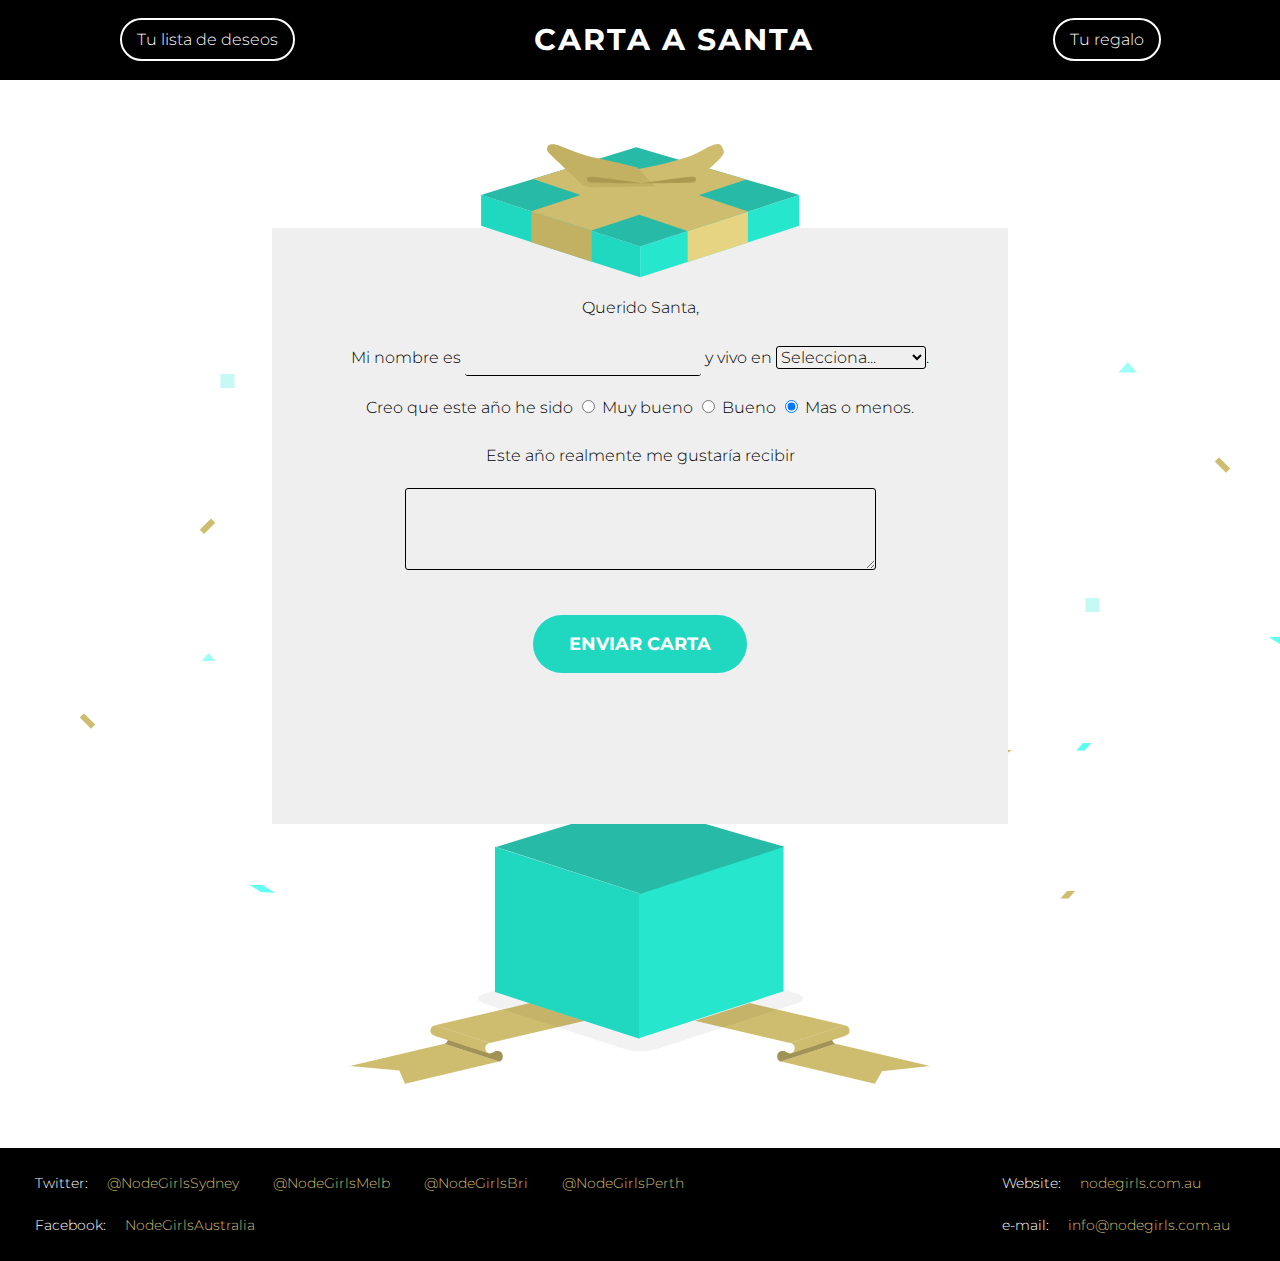
<file: index.html>
<!doctype html>
<html lang="en">
<head>
    <meta name="viewport" content="width=device-width, initial-scale=1.0, minimum-scale=1.0, maximum-scale=1.0"
          charset="UTF-8">
    <title>Carta a Papá Noel</title>

    <link href="https://fonts.googleapis.com/css?family=Montserrat:300,400,500,700,900" rel="stylesheet">
    <link rel="stylesheet" href="css/main.css">
    <link rel="stylesheet" href="css/index.css">
</head>

<body>

<header>
    <ul>
        <li><a href="wishlist.html">Tu lista de deseos</a></li>
        <li><h1>Carta a santa</h1></li>
        <li><a href="resultado.html">Tu regalo</a></li>
    </ul>
</header>

<section>
    <img src="img/gift_top.svg" class="gift_top" alt="Imagen de un regalo">
    <form method="post" name="formulario" id="carta-a-santa">
        <p>Querido Santa,</p>
        <p>Mi nombre es <input type="text" name="nombre" id="nombre"> y vivo en
            <select name="ciudad">
				<option value="">Selecciona...</option>
                <option value="Buenos Aires">Bs. As.</option>
                <option value="Catamarca">Catamarca</option>
                <option value="Chaco">Chaco</option>
                <option value="Chubut">Chubut</option>
                <option value="Cordoba">Cordoba</option>
                <option value="Corrientes">Corrientes</option>
                <option value="Entre Rios">Entre Rios</option>
                <option value="Formosa">Formosa</option>
                <option value="Jujuy">Jujuy</option>
                <option value="La Pampa">La Pampa</option>
                <option value="La Rioja">La Rioja</option>
                <option value="Mendoza">Mendoza</option>
                <option value="Misiones">Misiones</option>
                <option value="Neuquen">Neuquen</option>
                <option value="Rio Negro">Rio Negro</option>
                <option value="Salta">Salta</option>
                <option value="San Juan">San Juan</option>
                <option value="San Luis">San Luis</option>
                <option value="Santa Cruz">Santa Cruz</option>
                <option value="Santa Fe">Santa Fe</option>
                <option value="Sgo. del Estero">Sgo. del Estero</option>
                <option value="Tierra del Fuego">Tierra del Fuego</option>
                <option value="Tucuman">Tucuman</option>
            </select>.
        </p>

        <p> Creo que este año he sido
            <input type="radio" value="muy_bueno" name="comportamiento"> Muy bueno
            <input type="radio" value="bueno" name="comportamiento"> Bueno
            <input type="radio" value="maso" name="comportamiento" checked> Mas o menos.</p>
        <p>Este año realmente me gustaría recibir</p>
        <p>
            <textarea name="descripcion-regalo" rows="4" cols="45"></textarea>
        </p>

        <ul id="errores">
        </ul>

        <p>
            <button name="submit" id="enviar-carta">
                Enviar carta
            </button>
        </p>
    </form>

    <div id="exito" class="oculto">
        <strong>Tu envío fue exitoso!</strong>
    </div>

    <img src="img/gift_box.svg" class="gift_bottom">
</section>

<footer>
    <ul>
        <li class="twitter">
            Twitter:
            <a href="https://twitter.com/NodeGirlsSydney" target="_blank" rel="noopener noreferrer">@NodeGirlsSydney</a>
            <a href="https://twitter.com/NodeGirlsMelb" target="_blank" rel="noopener noreferrer">@NodeGirlsMelb</a>
            <a href="https://twitter.com/NodeGirlsBri" target="_blank" rel="noopener noreferrer">@NodeGirlsBri</a>
            <a href="https://twitter.com/NodeGirlsPerth" target="_blank" rel="noopener noreferrer">@NodeGirlsPerth</a>
        </li>
        <li class="facebook">
            Facebook:
            <a href="https://www.facebook.com/NodeGirlsAustralia" target="_blank" rel="noopener noreferrer">NodeGirlsAustralia</a>
        </li>
    </ul>
    <ul>
        <li class="website">
            Website:
            <a href="http://nodegirls.com.au" target="_blank" rel="noopener noreferrer">nodegirls.com.au</a>
        </li>
        <li class="email">
            e-mail:
            <a href="mailto:info@nodegirls.com.au" target="_blank" rel="noopener noreferrer">info@nodegirls.com.au</a>
        </li>
    </ul>
</footer>

<script src="js/main.js"></script>
<script src="js/pruebas.js"></script>
</body>

</html>
</file>
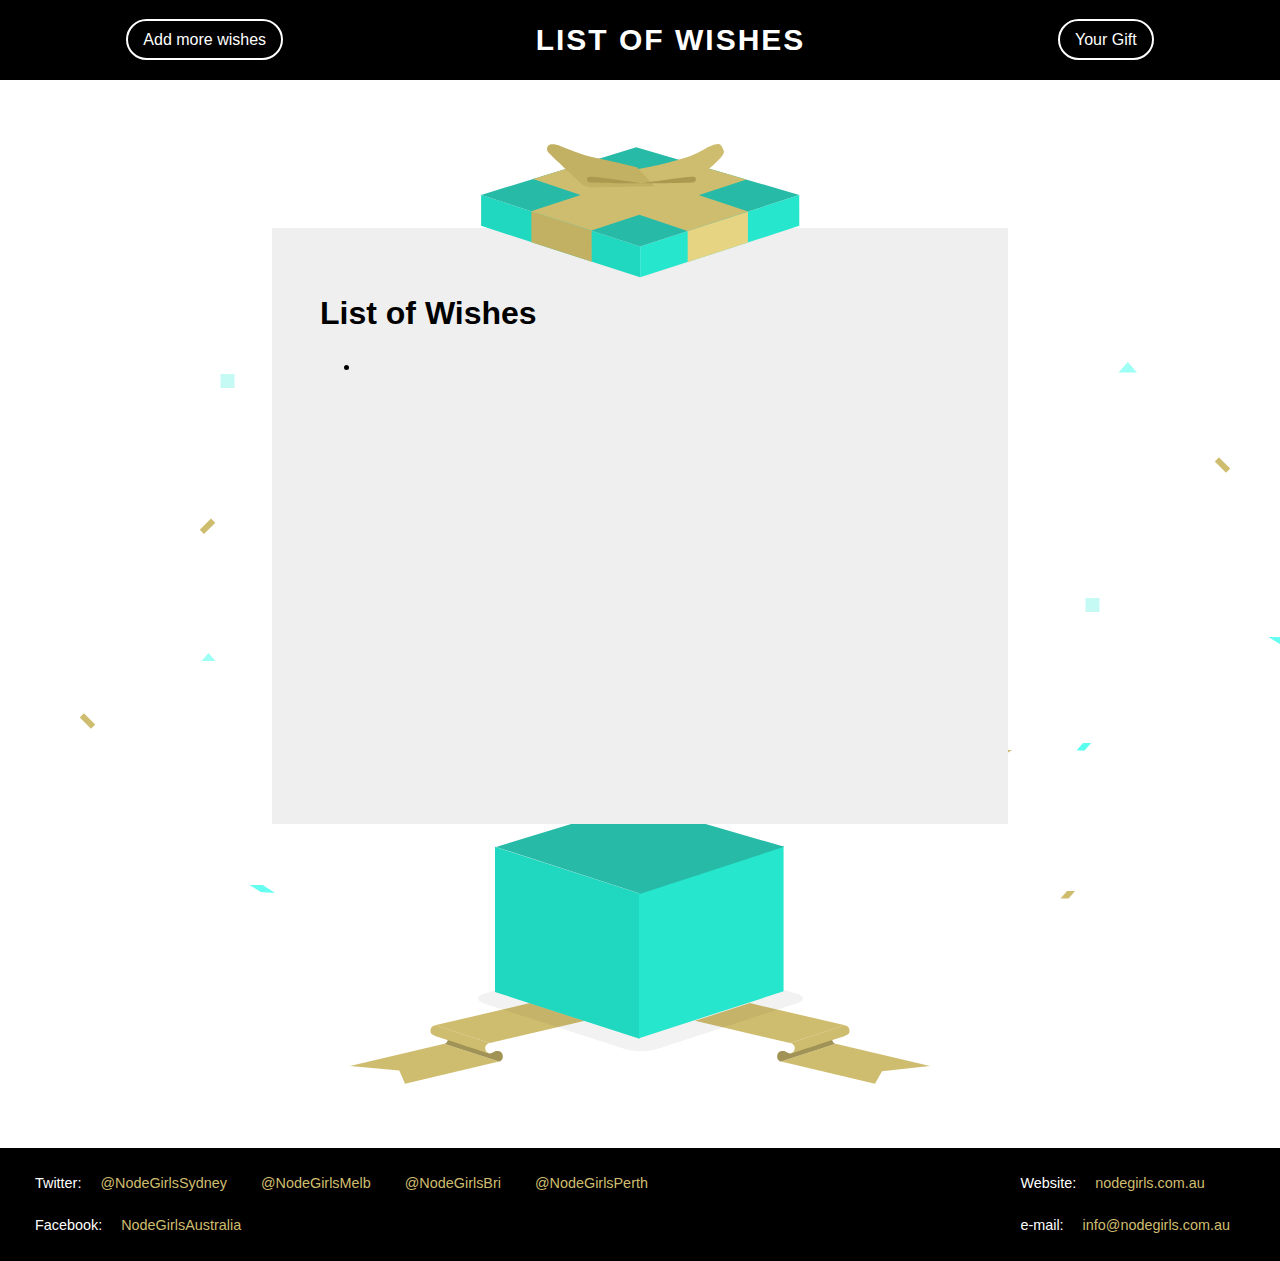
<file: wishlist.html>
<!DOCTYPE html>
<html lang="en">
<head>
	<meta name="viewport" content="width=device-width, initial-scale=1" charset="UTF-8">
	<title>Wish List</title>
	<link rel="stylesheet" href="css/main.css">
	<link rel="stylesheet" href="css/wishlist.css">
</head>

<body>

	<header>
		<ul>
			<li><a href="index.html"> Add more wishes</a></li>
			<li><h1>List of Wishes</h1></li>
			<li><a href="result.html">Your Gift </a></li>
		</ul>
	</header>

	<section>
		<img src="img/gift_top.svg" class="gift_top">
		<div class="wish-list-container">
			<h1> List of Wishes </h1>
			<div class="wish-lists">
				<ul class="wish-list" id="giftlist">
				</ul>
			</div>
		</div>
		<img src="img/gift_box.svg" class="gift_bottom">
	</section>

	<footer>
		<ul>
			<li class="twitter">
				Twitter:
				<a href="https://twitter.com/NodeGirlsSydney" target="_blank" rel="noopener noreferrer">@NodeGirlsSydney</a>
				<a href="https://twitter.com/NodeGirlsMelb" target="_blank" rel="noopener noreferrer">@NodeGirlsMelb</a>
				<a href="https://twitter.com/NodeGirlsBri" target="_blank" rel="noopener noreferrer">@NodeGirlsBri</a>
				<a href="https://twitter.com/NodeGirlsPerth" target="_blank" rel="noopener noreferrer">@NodeGirlsPerth</a>
			</li>
			<li class="facebook">
				Facebook:
				<a href="https://www.facebook.com/NodeGirlsAustralia" target="_blank" rel="noopener noreferrer">NodeGirlsAustralia</a>
			</li>
		</ul>
		<ul>
			<li class="website">
				Website:
				<a href="http://nodegirls.com.au" target="_blank" rel="noopener noreferrer">nodegirls.com.au</a>
			</li>
			<li class="email">
				e-mail:
				<a href="mailto:info@nodegirls.com.au" target="_blank" rel="noopener noreferrer">info@nodegirls.com.au</a>
			</li>
		</ul>
	</footer>

<script src="js/wishlist.js"></script>
</body>
</html>
</file>
<file: css/main.css>
body {
  margin: 0;
  padding: 0;
  box-sizing: border-box;
  min-height: 100vh;
  display: flex;
  flex-flow: column wrap;
  background: white;
  font-family: "Montserrat", sans-serif;
  font-weight: 300;
  font-size: 16px;
  line-height: 32px;
}
a {
  font-family: "Montserrat", sans-serif;
  text-decoration: none;
  color: inherit;
  white-space: nowrap;
  padding: 10px 15px;
}
header, footer {
  box-sizing: border-box;
  flex: 0 1 auto;
  background-color: black;
  color: white;
}
header{
  width: 100%;
}
header ul {
  margin: 0;
  padding: 0;
  list-style: none;
  width: 100%;
  min-height: 80px;
  display: flex;
  flex-flow: row wrap;
  justify-content: space-around;
  align-content: center;
  align-items: center;
}
header h1 {
  color: white;
  font-size: 30px;
  letter-spacing: 2px;
  text-transform: uppercase;
}
header a {
  color: white;
  border: 2px solid white;
  border-radius: 5em;
  background: black;
}
header a:hover {
  color: black;
  border: 2px solid #CFBD6F;
  background: #CFBD6F;
  transition: all 0.3s ease-in-out;
}
section {
  flex: 1 auto;
  width: 100%;
  height: 100%;
  padding: 4em 0;
  display: flex;
  flex-flow: column wrap;
  align-items: center;
  justify-content: center;
  background: url('../img/confetis.svg') no-repeat center center;
}
.gift_top{
	z-index: 3;
	margin-bottom: -50px;
}
.gift_bottom{
	z-index: 1;
	margin-top: -20px;
}

footer{
  font-family: "Montserrat", sans-serif;
  text-decoration: none;
  font-size: 0.9rem;
  padding: 0 30px;
  display: flex;
  flex-direction: row;
  justify-content: space-between;
  align-items: flex-start;
}
footer > ul {
  list-style: none;
  -webkit-padding-start: 0;
}
footer li {
  padding: 5px;
}
footer a {
  color: #CFBD6F;
}
footer a:hover {
  color: white;
}

@media all and (max-width: 640px) {
    header h1 {
        display: none;
    }
}
</file>
<file: css/index.css>
.on-success {
    position: absolute;
    top: 0;
    left: 0;
    width: 100vw;
    height: 100vh;
    background: rgba(0, 0, 0, 0.5);
    overflow: hidden;
    z-index: 98;
}

.on-success div {
    position: absolute;
    top: 50%;
    left: 50%;
    transform: translate(-50%, -50%);
    width: 90vw;
    height: 90vh;
    max-width: 600px;
    max-height: 500px;
    border-radius: 2em;
    text-align: center;
    background: #333333;
    display: flex;
    flex-flow: column wrap;
    align-items: center;
    justify-content: center;
    z-index: 99;
}

.on-success div h1 {
    color: white;
}

.error {
    border: 2px solid red;
}

.errorsBlock {
    font-size: 14px;
    color: red;
}

.hiddenWindow {
    display: none;
}

form {
    background-color: #efefef;
    width: calc(100% - 10em);
    max-width: 640px;
    min-height: 500px;
    padding: 3em;
    flex: 0;
    text-align: center;
    z-index: 2;
}

input,
select,
textarea {
    font-family: "Montserrat", sans-serif;
    font-weight: 300;
    font-size: 16px;
    background: inherit;
    border: 1px solid black;
    border-radius: 3px;
}

input {
    border: none;
    border-bottom: 1px solid black;
    padding: 0.5em;
}

input[type='file'] {
    width: 60%;
    border: none;
    font-family: "Montserrat", sans-serif;
    font-weight: 400;
    font-size: 16px;
    padding: 1em 2em;
}

button {
    font-family: "Montserrat", sans-serif;
    font-weight: 700;
    font-size: 18px;
    padding: 1em 2em;
    margin: 1em;
    text-transform: uppercase;
    border: none;
    border-radius: 2em;
    background: #20D7C0;
    color: white;
    cursor: pointer;
    transition: all 0.3s ease-in-out;
}

button:hover {
    background: black;
    color: #20D7C0;
}

@media all and (max-width: 640px) {
    .on-success h1 {
        font-size: 30px;
    }

    form {
        font-size: 1em;
    }

    input[type=text],
    textarea {
        width: 50%;
    }
}


#exito {
    margin-top: 30px;
}

#exito strong {
    display: block;
    margin: 23px;
    font-size: 30px;
}


.oculto {
    display: none;
}
</file>
<file: css/wishlist.css>
.wish-list-container{
  width: calc(100% - 10em);
	max-width: 640px;
  min-height: 500px;
	padding: 3em;
	margin: 0 auto;
	background-color: #efefef;
	z-index: 2;
}
</file>
